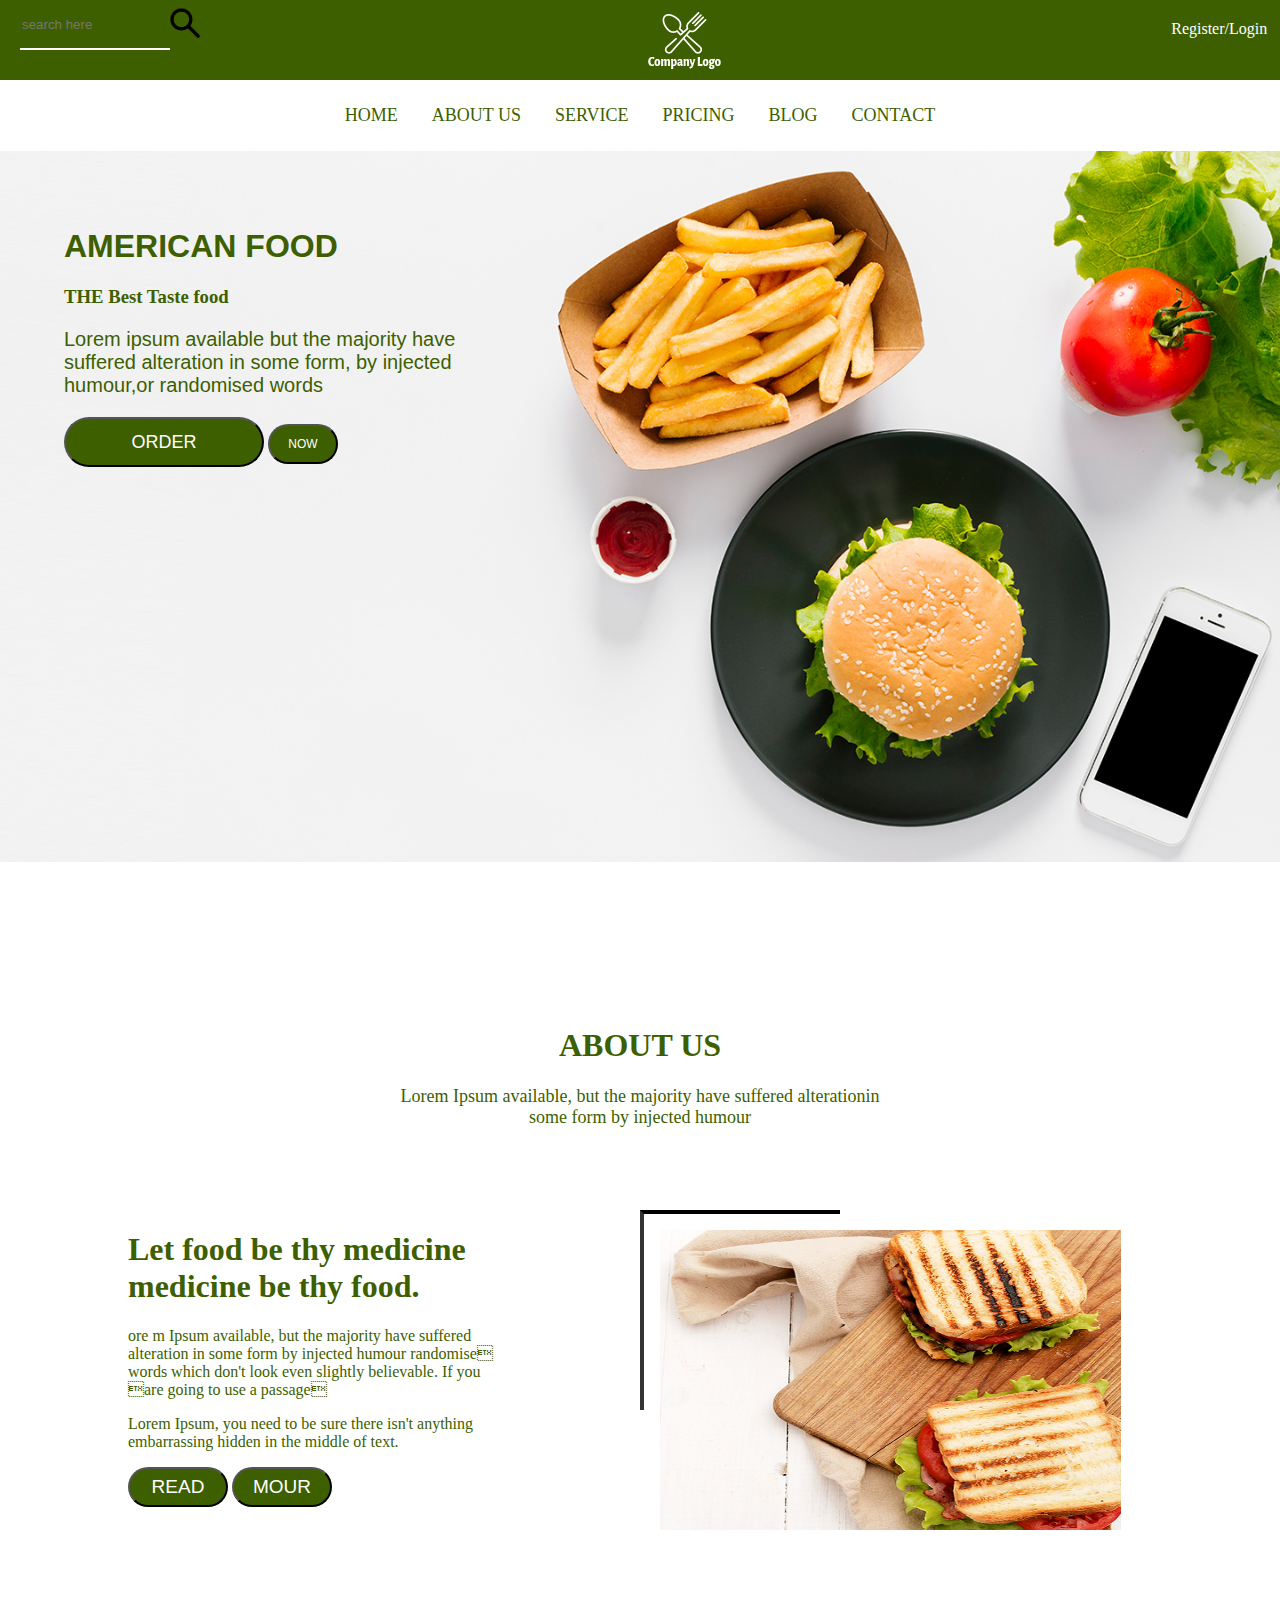
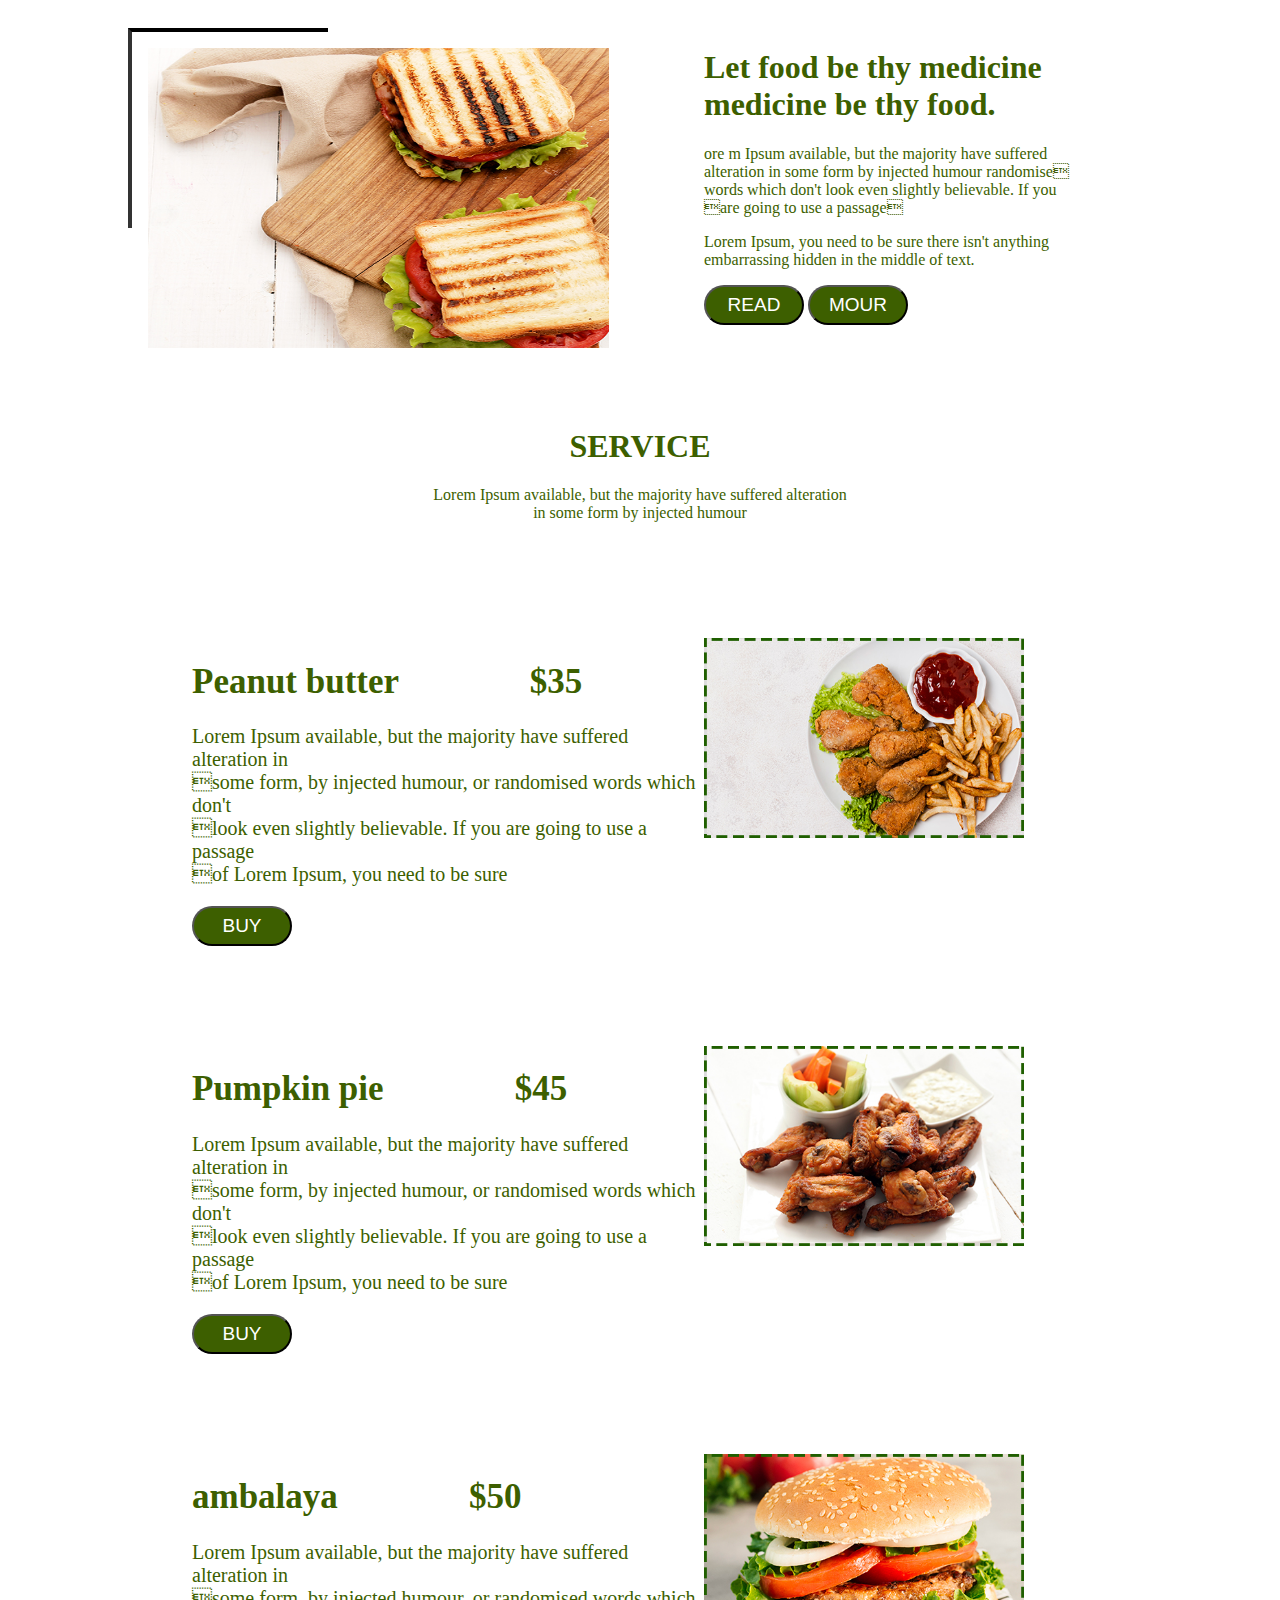
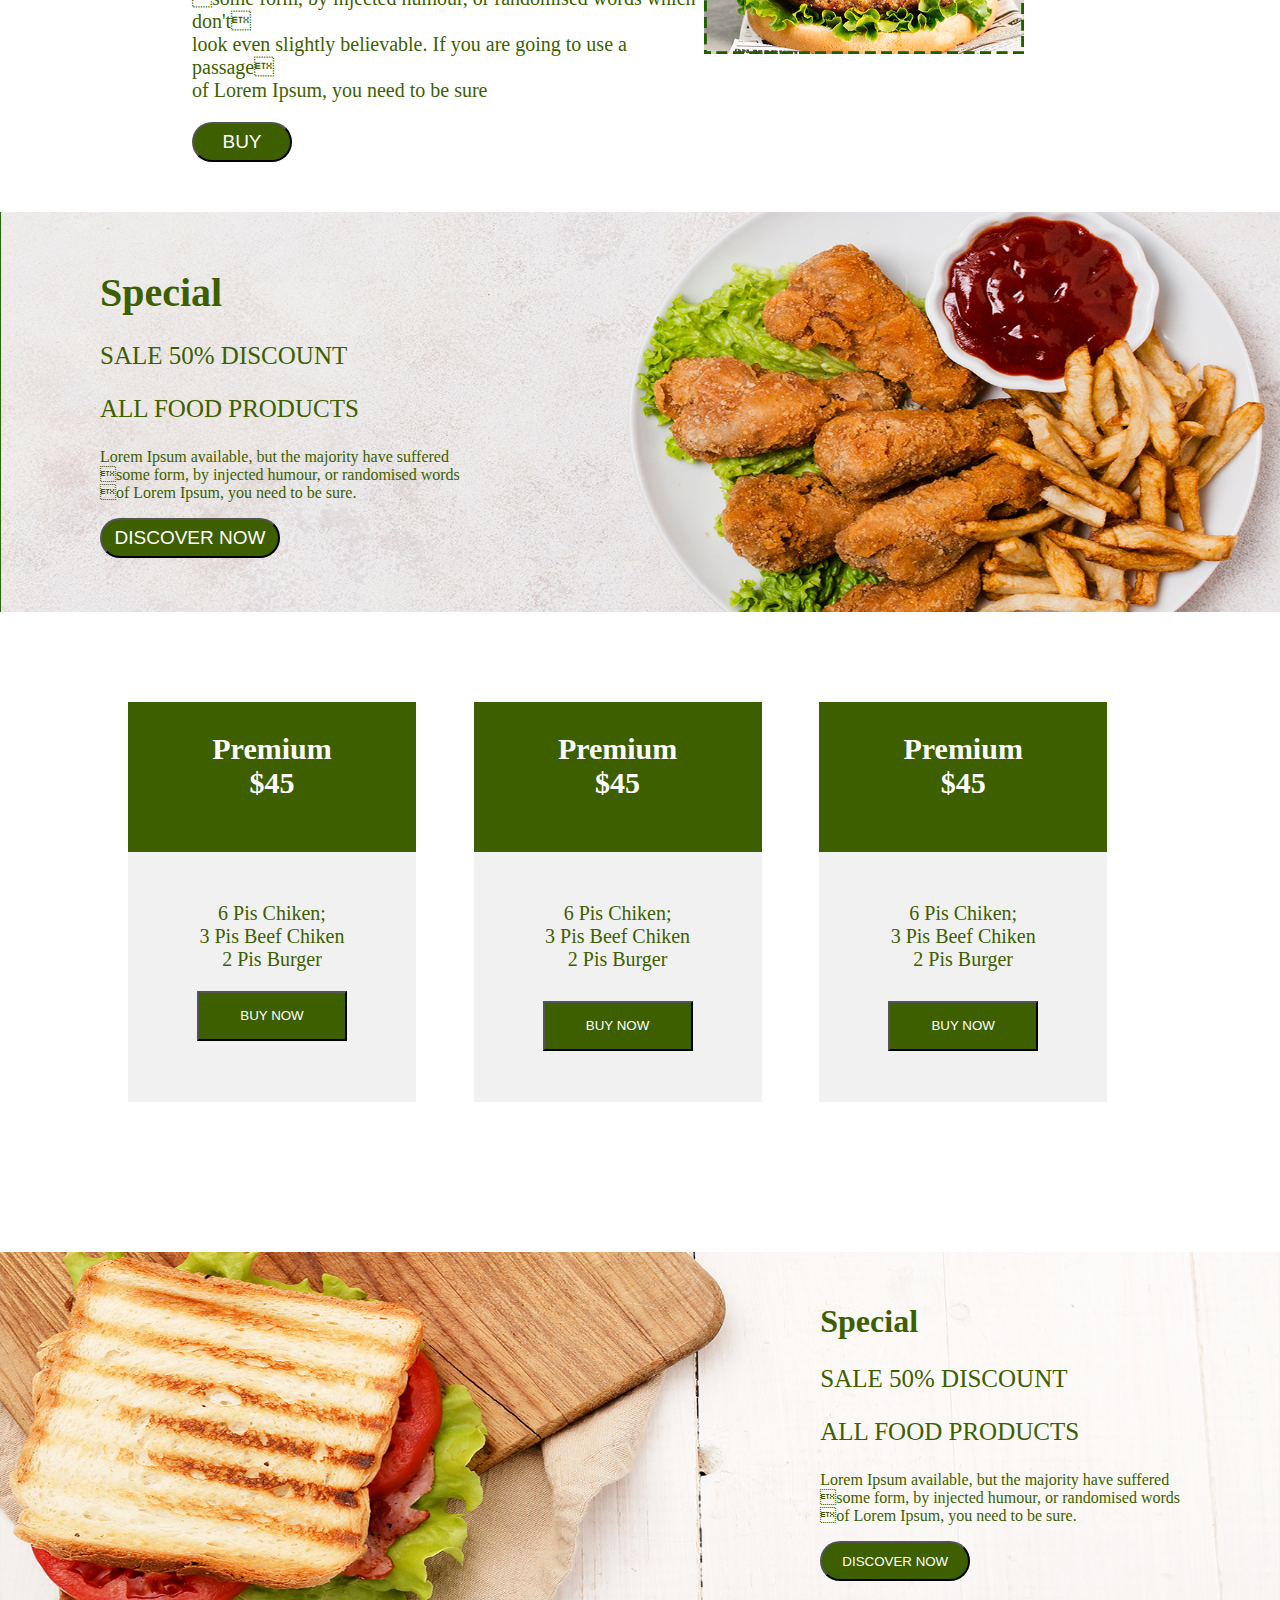
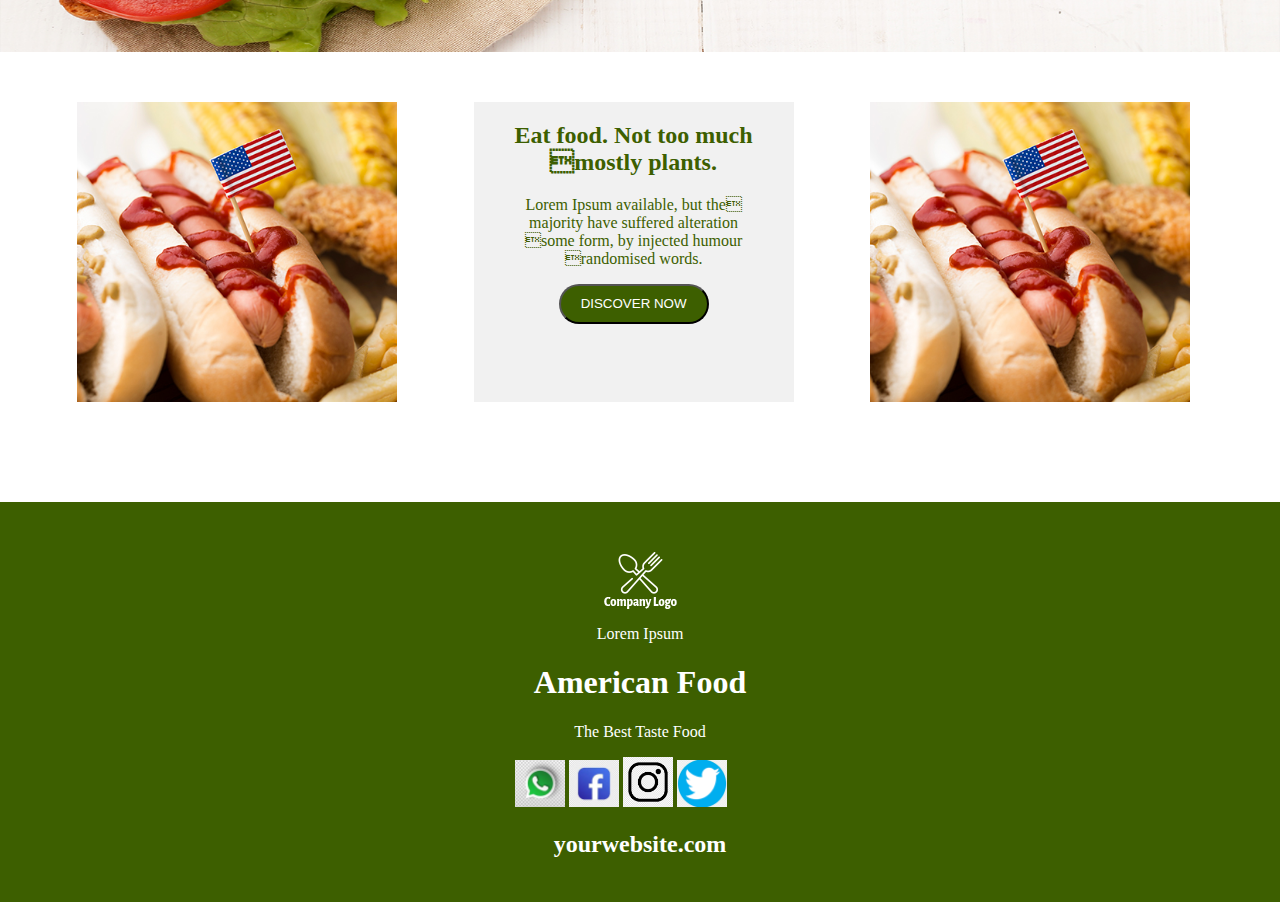
<file: index.html>
<html lang="en">
<head>
    <meta charset="UTF-8">
    <meta name="viewport" content="width=device-width, initial-scale=1.0">
    <title>Document</title>
    <style>
        *{
    box-sizing:border-box;
    color:#3D5F00;
    }
    body{
        margin: 0px;
        padding: 0px;
    }
    .header{
    background-color:#3D5F00;
    color: white;
    margin: 0px;
    padding: 0px;
    width: 100%;
    height: 80px;
    }
    .navbar ul{
       list-style-type: none;
       padding: 0px;
       margin: 0px;
       text-align: center;
    }
    @media screen and (max-width:700px) {
        .navbar ul {
            text-align: left;
        }
    }
    .navbar li{
        display:inline-block;
    }
    .navbar a{
text-decoration: none;
color: #3D5F00;
display: block;
padding: 25px 15px;
font-size: 18px;
text-align: center;
    }
.logo{
    margin-top:12px;
    float: left;
    display: flex;
    justify-content: center;
    margin-left:35%;
}
input[placeholder]{
color: white;
}
.srarch-logo{
    margin-top:8px;
float: left;
width: 30px;
height:30px;
}
.Login{
    float:right;
    color: white;
    text-decoration: none;
    font:30px;
    margin-right: 1%;
    margin-top:20px;
}
.search-button{
    float: left;
    width:150px;
    height: 50px;
    background-color: #3D5F00;
    border: none;
    color: white;
    border-bottom:2px solid white;
    margin-left: 20px;
}
.img1{
    width: 100%;
    height: auto;
    position: absolute; 
}
.text{
    margin-top: 6%;
    margin-left: 5%;
    position: relative;
    color: #3D5F00;
}
.ORDER{
    background-color: #3D5F00;
    font-size:18px;
    color: white;
    width: 200px;
    height:50px;
    border-radius: 50px;
}
.ORDER:hover{
    background-color: white;
    color: #3D5F00;
}
@media screen and (max-width:600px) {
    .ORDER{
        background-color: #3D5F00;
        font-size:15px;
        color: white;
        width:130px;
        height:30px;
        border-radius: 50px;
}
}
.button1{
    background-color: #3D5F00;
    font-size:18px;
    color: white;
    width: 150px;
    height:40px;
    border-radius: 50px;
}
.button1:hover{
    background-color: white;
    color: #3D5F00;
}
.button2{
    width:100px;
    height:40px;
    background-color:#3D5F00;
    border-radius: 50px;
    color: white;
    font-size: 19px;
}
.button2:hover{
    background-color: white;
    color: #3D5F00;
}
  .button1{
        background-color: #3D5F00;
        font-size:12px;
        color: white;
        width:70px;
        height:40px;
        border-radius: 50px;
    }  
            .row{
    width: 100%;
    margin-top: 560px;
}
@media screen and (max-width:800px) {
    .row{
margin-top: 300px; 
   }   
   }
@media screen and (max-width:1000px) {
 .row{
    margin-top:200px;
 }   
}
@media screen and (max-width:700px) {
 .row{
    margin-top: 100px;
    width: 90%;
 }   
}
.column{
    margin-left:5%;
width:40%;
height: 400px;
margin-top:5%;
float: left;
margin-left:10%;
}
@media screen and (max-width:800px) {
    .column{
       width:40%;
    }   
   }
@media screen and (max-width:600px) {
 .column{
    width:90%;
 }   
}
.column-side{
width:40%;
height: 400px;
float: left;
margin-top:5%;
}
@media screen and (max-width:950px) {
    .column-side{
       width:43%;
       margin-left: 6%;
        }   
   }
@media screen and (max-width:500px) {
 .column-side{
    width:95%;
    margin-top:100px;

 }   
}







.row1{
    width: 100%;
    margin-top:500px;
}
@media screen and (max-width:600px) {
    .row1{
       width:90%;
    }   
   }
.column1{
    margin-left:5%;
width:40%;
height: 400px;
float: left;
}
@media screen and (max-width:800px) {
    .column1{
       width:40%;
    }   
   }
@media screen and (max-width:700px) {
 .column1{
    width:90%;
 }   
}
.column-side1{
width:40%;
height: 400px;
float: left;
margin-left:10%;

}
@media screen and (max-width:950px) {
    .column-side1{
       width:43%;
       margin-left: 6%;
        }   
   }
@media screen and (max-width:600px) {
 .column-side1{
    width:95%;
    margin-left:5%;
 }   
}
.colmun-middle{
    width:90%;
    height: auto;
    margin-left: 5%;
}
@media screen and (max-width:600px) {
    .colmun-middle{
    width:90%;
}
}
.col1{
width:40%;
height: auto;
float: left;
margin-left:15%;
margin-top: 100px;
}
@media screen and (max-width:800px) {
 .col1{
    width:70%;
    margin-left:4%;
 }   
}
@media screen and (max-width:600px) {
 .col1{
    width:70%;
    margin-left:4%;
 }   
}
.col2{
width:20%;
height: auto;
float: left;
margin-top: 100px;
}
@media screen and (max-width:800px) {
 .col2{
    width:30%;
    margin-left:6%;
 }   
}
@media screen and (max-width:600px) {
 .col2{
    width:30%;
    margin-left:4%;
 }   
}

.img1{
    width: 100%;
    height: auto;
    position: absolute; 
}
.text1{
    margin-top: 6%;
    position: relative;
    color: #3D5F00;
}
.font{
    font-size: 25px;
}
@media screen and (max-width:600px){
    .font{
        font-size:17px; 
        margin-left:30px;
    } 
}
.colu{
    width:90%;
    height: 500px;
    float: left;
    margin-left:10%;
    margin-top:90px;

}
.colu1{
    width:25%;
    color: white;
    float: left;
    height: 400px;
background-color: #f1f1f1;
margin-bottom: 20px;
}
@media screen and (max-width:800px){
    .colu1{
    width:30%; 
    margin-left:1%;  
}
}
@media screen and (max-width:600px){
    .colu1{
    width:90%; 
    margin-left:1%;  
}
}
.colu2{
    width:25%;
    height: 400px;
    float: left;
    margin-left:5%;
    background-color: #f1f1f1;
    margin-bottom: 20px;
}
@media screen and (max-width:800px){
    .colu2{
    width:30%; 
    margin-left:1%;  
}
}
@media screen and (max-width:600px){
    .colu2{
    width:90%; 
    margin-left:1%;  
}
}
.colu3{
    width:25%;
    height:400px;
    float: left;
    margin-left:5%;
    background-color: #f1f1f1;
}
@media screen and (max-width:800px){
    .colu3{
    width:30%; 
    margin-left:1%;  
}
}
@media screen and (max-width:600px){
    .colu3{
    width:90%; 
    margin-left:1%;  
}
}
.c1{
    width:100%;
    height:150px;
    float: left;
    background-color: #3D5F00;
    margin-bottom: 50px;
}
.collast{
    width:25%;
    height: 300px;
    float: left;
    margin-top: 50px;
    margin-left: 50px;
    margin-left:6%;
}
@media screen and (max-width:800px){
    .collast{
    width:43%; 
    margin-left:4%;  
}
}
@media screen and (max-width:600px){
    .collast{
    width:90%; 
    margin-left:4%;  
}
}
.green{
    background-color: #3D5F00;
    width: 100%;
    height:400px;
    margin-top: 100px;
float: left;
}
.kl{
    position: relative;
    width: 100%;
    float: left;
    margin-top: 50px;
}
@media screen and (max-width:600px) {
    .kl{
        margin-top:800px;
    }
}
.hadding{
    font-family: Arial,Helvetica, sans-serif;
     }
     @media screen and (max-width:600px) {
    .hadding{
    font-size: 15px;
    }
}
.button3{
    width: 150px;
    height: 50px;
    background-color: #3D5F00;
    color: white;
    margin:auto;
    display: block;
    }
    .button3:hover{
        background-color: white;
        color: #3D5F00;
    }
    .button4{
background-color: #3D5F00;
width: 150px;
height: 40px;
border-radius: 50px;
color: white;
font: size 19px;
    }
    .button4:hover{
        background-color: white;
        color: #3D5F00;
    }
    @media screen and (max-width:600px){
.ik{
    font-size: 16px;
}        
    }
    .jh{
        font-size: 40px;
    }
    @media screen and (max-width:600px){
.jh{
    font-size: 16px;
}
}  
.float{
    font-size:16px;
}
@media screen and (max-width:600px){
    .float{
margin-left: 30px;
}
}
</style>
</head>
<body>
    <div class="header">
        <input class="search-button" type="search"  placeholder="search here">
        <img class="srarch-logo" src="l.jpg">
        <img class="logo" src="logo.png">
        <a class="Login" href="#">Register/Login</a>
        </div>
         <div class="navbar">
          <ul>
            <li><a href="#">HOME</a></li>
            <li><a href="#">ABOUT US</a></li>
            <li><a href="#">SERVICE</a></li>
            <li><a href="#">PRICING</a></li>
            <li><a href="#">BLOG</a></li>
            <li><a href="#">CONTACT</a></li>
            </ul>
         </div>
        
         <img class="img1" src="1.jpg">
        
        
        
         <div class="text">
          <h1 class="hadding"><b>AMERICAN  FOOD</b></h1>
          <H3> THE Best Taste food</H3>
          <p style="font: 20px sans-serif;">Lorem ipsum available but the majority have<br>
            suffered alteration in some form, by injected<br>
            humour,or randomised words</p>
         <button class="ORDER">ORDER</button>
         <button class="button1">NOW</button> 
          </div>
    <div class="row">
        <h1 style="text-align: center;color:#3D5F00;">ABOUT US</h1>
        <p style="text-align: center;color:#3D5F00;font-size: 18px;">Lorem Ipsum available, but the majority have suffered alterationin<br> some form by injected humour</p>
        <div class="column">
          <h1 style="color:#3D5F00">Let food be thy medicine<br>medicine be thy food.</h1 >
          <p style="color:#3D5F00">ore m Ipsum available, but the majority have suffered<br>alteration in some form by injected humour randomise<br>words which don't look even slightly believable. If you<br>are going to use a passage</p>
        <p style="color:#3D5F00">Lorem Ipsum, you need to be sure there isn't anything<br>embarrassing hidden in the middle of text.</p>
      <button class="button2">READ </button> 
      <button class="button2">MOUR</button>
      </div>
        <div class="column-side">
    
          <div class="one" style="height: 200px; width:200px;border-top:4px solid black;border-left: 4px solid #333;position: absolute;"></div>
        <img src="2.jpg" style="position: relative;margin-top: 20px;margin-left: 20px;width: 90%;height: 300px;">
        </div>
      </div>
      


      <div class="row1">
        <div class="column-side1">
          <div class="one" style="height: 200px; width:200px;border-top:4px solid black;border-left: 4px solid #333;position: absolute;"></div>
        <img src="2.jpg" style="position: relative;margin-top: 20px;margin-left: 20px;width: 90%;height: 300px;">
        </div>
        <div class="column1">
            <h1 style="color:#3D5F00">Let food be thy medicine<br>medicine be thy food.</h1 >
            <p style="color:#3D5F00">ore m Ipsum available, but the majority have suffered<br>alteration in some form by injected humour randomise<br>words which don't look even slightly believable. If you<br>are going to use a passage</p>
          <p style="color:#3D5F00">Lorem Ipsum, you need to be sure there isn't anything<br>embarrassing hidden in the middle of text.</p>
        <button class="button2">READ </button> 
        <button class="button2">MOUR</button>
        </div>
      </div>

  
      <div class="clmun-middle">
        <h1 style="text-align: center;">SERVICE</h1>
        <p style="text-align: center;">Lorem Ipsum available, but the majority have suffered alteration<br>in some form by injected humour</p>
        <div class="col1">
            <h1 style="font-size:35px;">Peanut butter &nbsp; &nbsp; &nbsp; &nbsp; &nbsp; &nbsp; &nbsp;                $35</h1>
            <p style="font-size:20px;">Lorem Ipsum available, but the majority have suffered alteration in<br>
                some form, by injected humour, or randomised words which don't<br>
                look even slightly believable. If you are going to use a passage<br>
                of Lorem Ipsum, you need to be sure</p>
            <button class="button2">BUY</button></div>
        <div class="col2">
            <img src="11.jpg" style="width: auto;height: 200px;">
                    </div>
                    </div>

                    <div class="clmun-middle">
                        <div class="col1">
                            <h1 style="font-size:35px;">Pumpkin pie  &nbsp; &nbsp; &nbsp; &nbsp; &nbsp; &nbsp; &nbsp;                $45</h1>
                            <p style="font-size:20px;">Lorem Ipsum available, but the majority have suffered alteration in<br>
                                some form, by injected humour, or randomised words which don't<br>
                                look even slightly believable. If you are going to use a passage<br>
                                of Lorem Ipsum, you need to be sure</p>
                                <button class="button2">BUY</button></div>
                        <div class="col2">
                            <img src="12.jpg" style="width: auto;height: 200px;">
                                    </div>
                                    </div>

                                    <div class="clmun-middle">
                                        <div class="col1">
                                            <h1 style="font-size:35px;"> ambalaya       &nbsp; &nbsp; &nbsp; &nbsp; &nbsp; &nbsp; &nbsp;                $50</h1>
                                            <p style="font-size:20px;">Lorem Ipsum available, but the majority have suffered alteration in<br>some form, by injected humour, or randomised words which don't<br>look even slightly believable. If you are going to use a passage<br>of Lorem Ipsum, you need to be sure</p>
                                                <button  class="button2">BUY</button></div>
                                        <div class="col2">
                                            <img src="13.jpg" style="width: auto;height: 200px;">
                                                    </div>
                                                    </div>
                    
                            
<div class="on" style="position: relative;width: 100%;float: left;margin-top: 50px;">
    <img class="img2" src="122.jpg" style="width: 100%;height:400px">
    <div class="ppo" style="position: absolute;top:30px;left: 100px;">
        <h1 style="font-size: 40px;"><b>Special</b></h1>
        <p class="font">SALE 50% DISCOUNT</p>
        <p class="font">ALL FOOD PRODUCTS</p>
        <p class="float">Lorem Ipsum available, but the majority have suffered<br>some form, by injected humour, or randomised words<br>of Lorem Ipsum, you need to be sure.</p>
    <button class="button2" style="width:180px;">DISCOVER  NOW</button>    
    </div></div>

<div class="colu">
    <div class="colu1">
        <div class="c1"><p style="text-align: center;font-size:30px;color:white;font-weight: bold;">Premium<br>$45</p>
        </div>
        <p style="color: #3D5F00;text-align: center;font-size:20px">6 Pis Chiken;<br>
            3 Pis Beef Chiken<br>
            2 Pis Burger</p>
            <button class="button3">BUY NOW</button>
    </div>
   
    <div class="colu2">
        <div class="c1"><p style="text-align: center;font-size:30px;color:white;font-weight: bold;">Premium<br>$45</p>
        </div>
        <p style="color: #3D5F00;text-align: center;padding: 10px;font-size:20px;">6 Pis Chiken;<br>
            3 Pis Beef Chiken<br>
            2 Pis Burger</p>
            <button class="button3">BUY NOW</button>
    </div>
    <div class="colu3">
        <div class="c1"><p style="text-align: center;font-size:30px;color:white;font-weight: bold;">Premium<br>$45</p>
        </div>
        <p style="color: #3D5F00;text-align: center;padding: 10px;font-size:20px;">6 Pis Chiken;<br>
            3 Pis Beef Chiken<br>
            2 Pis Burger</p>
            <button class="button3">BUY NOW</button>
    </div>
    </div>
</div>

<div class="kl">
    <img class="img2" src="0.jpg" style="width: 100%;height:400px">
    <div class="ppo" style="position: absolute;top:30px;right: 100px;">
        <h1><b>Special</b></h1>
        <p class="font">SALE 50% DISCOUNT</p>
        <p class="font">ALL FOOD PRODUCTS</p>
        <p class="float">Lorem Ipsum available, but the majority have suffered<br>some form, by injected humour, or randomised words<br>of Lorem Ipsum, you need to be sure.</p>
        <button class="button4">DISCOVER  NOW</button>    
        </div></div></div></div>

        <div class="collast">
            <img src="33.jpg" style="width: 100%;height: 300px;">
            </div>
            <div class="collast" style="background-color: #f1f1f1;text-align: center;">
          <h2>Eat food. Not too much<br>mostly plants.</h2>
          <p style="text-align: center;">Lorem Ipsum available, but the<br>majority have suffered alteration<br>some form, by injected humour<br>randomised words.</p>
          <button class="button4">DISCOVER  NOW</button>      
        </div>
                <div class="collast">
                    <img src="33.jpg" style="width: 100%;height: 300px;">
       
                </div>


                <div class="green">
                    <img src="logo.png" style="margin: auto;display: block;margin-top:50px;">
                    <p style="text-align: center;color: white;">Lorem Ipsum</p>
                    <h1 style="text-align: center;color: white;">American Food</h1>
                    <p style="text-align: center;color: white;">The Best Taste Food</p>
                    <div class="icons" style="display: block;margin:auto;width:250px;">
                                            <img src="wh.jpg" style="width: 50px;">
                    <img src="fa.jpg" style="width: 50px;">
                    <img src="in.png" style="width: 50px;">
                    <img src="ta.png " style="width: 50px;">
                    </div>
                <h2 style="text-align: center;color: white;">yourwebsite.com</h2>    
                </div>
</body>
</html>
</file>
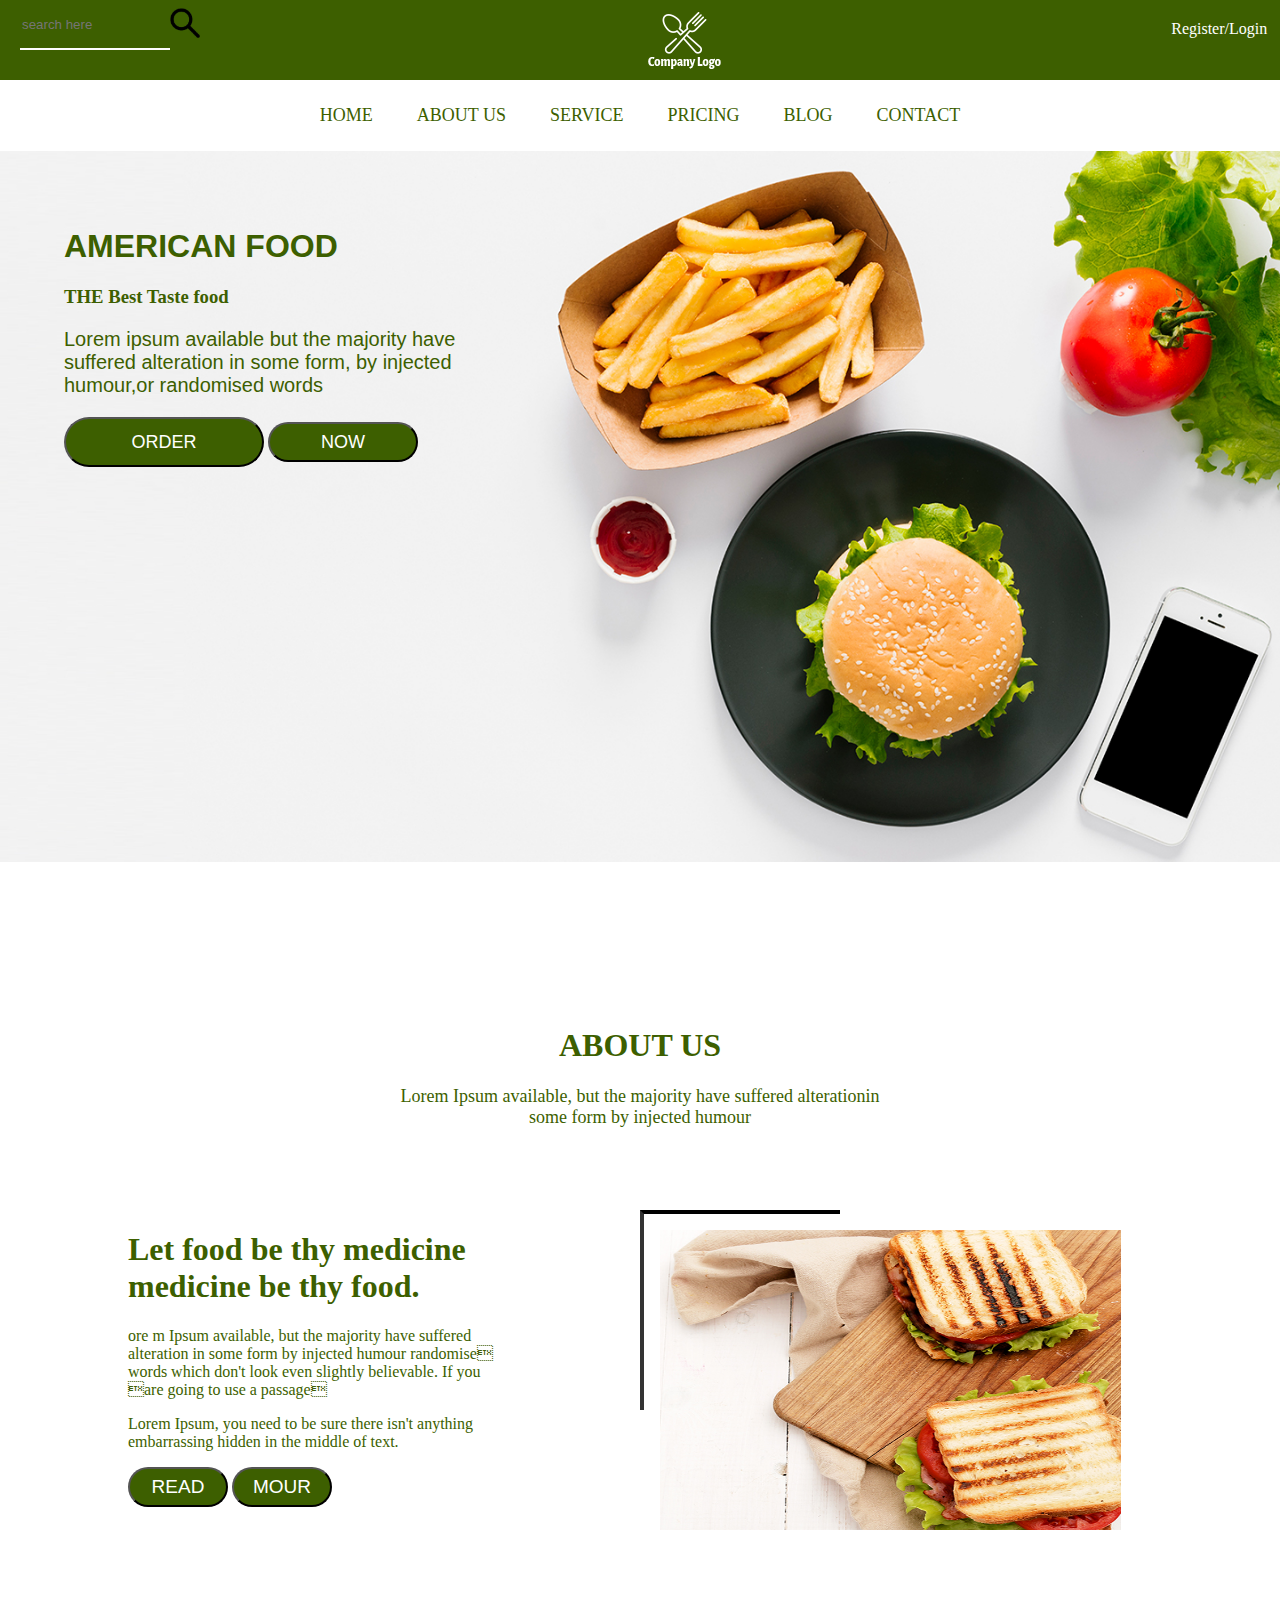
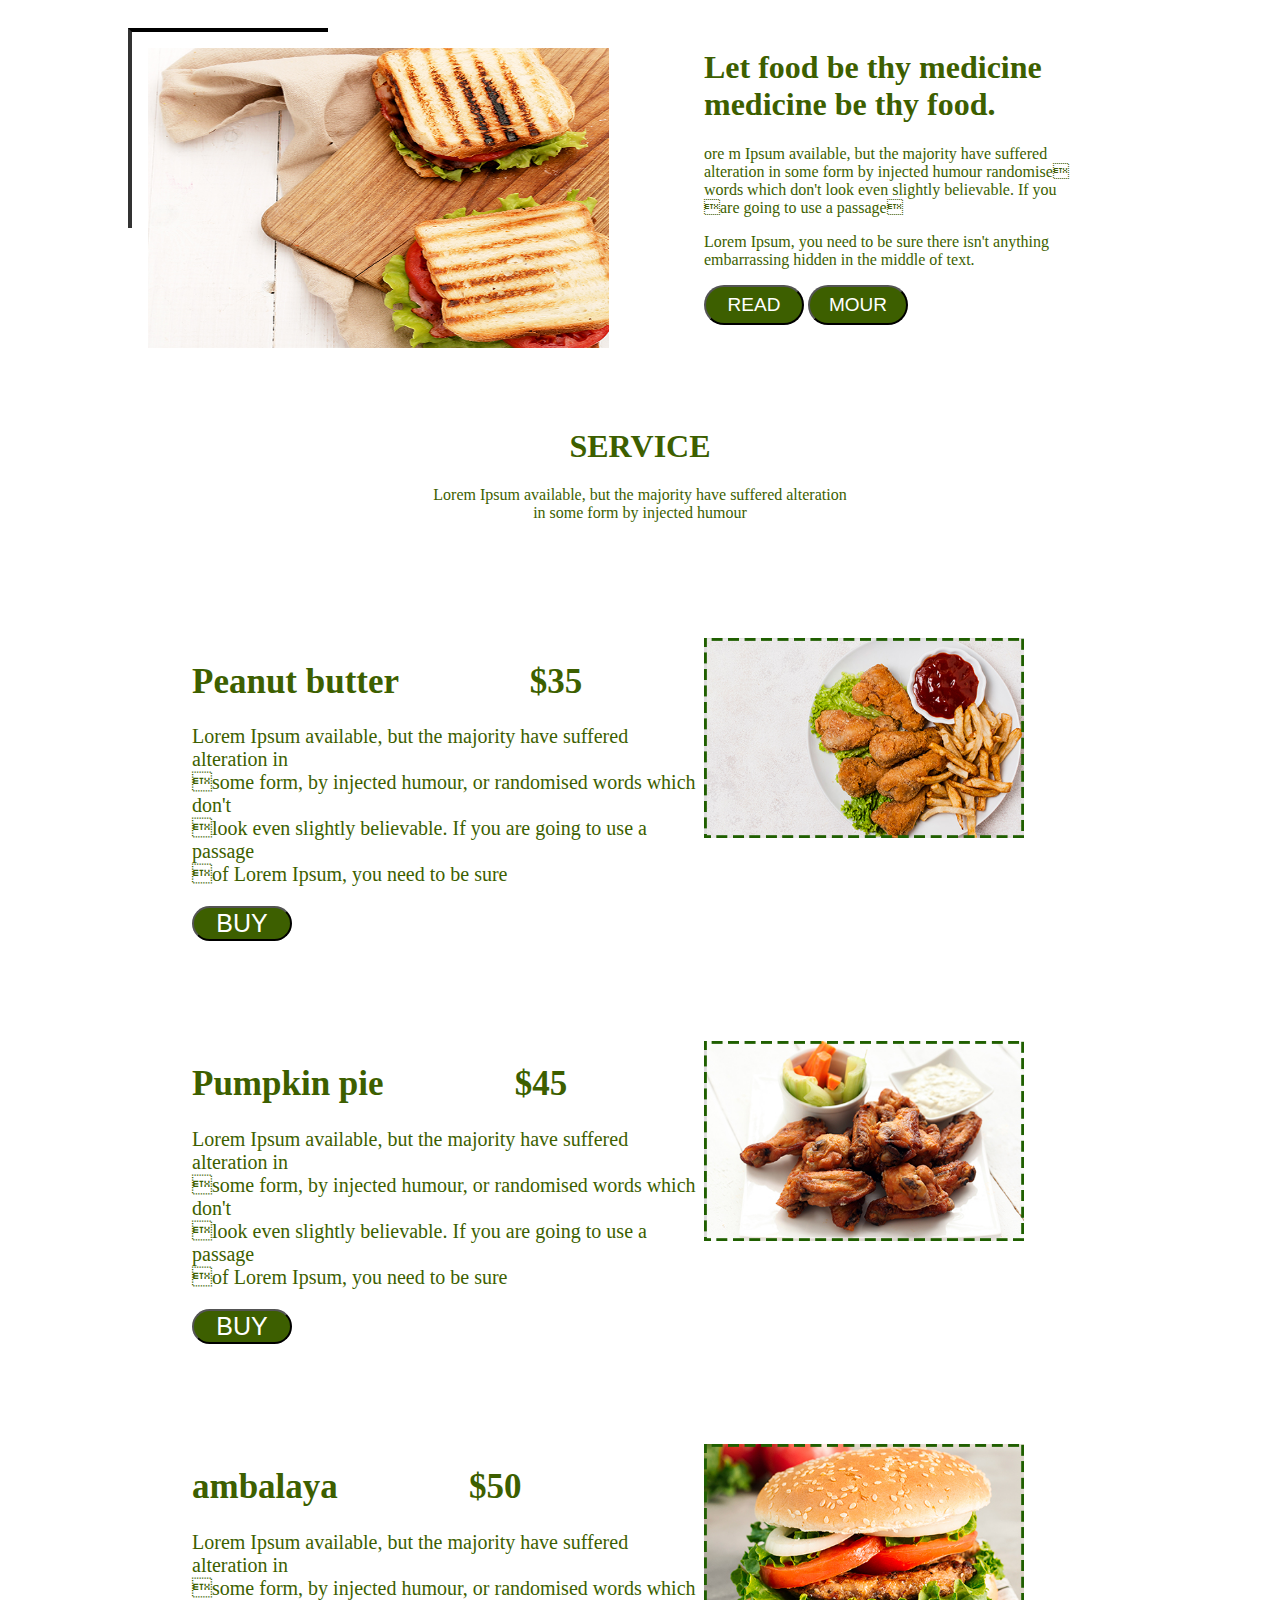
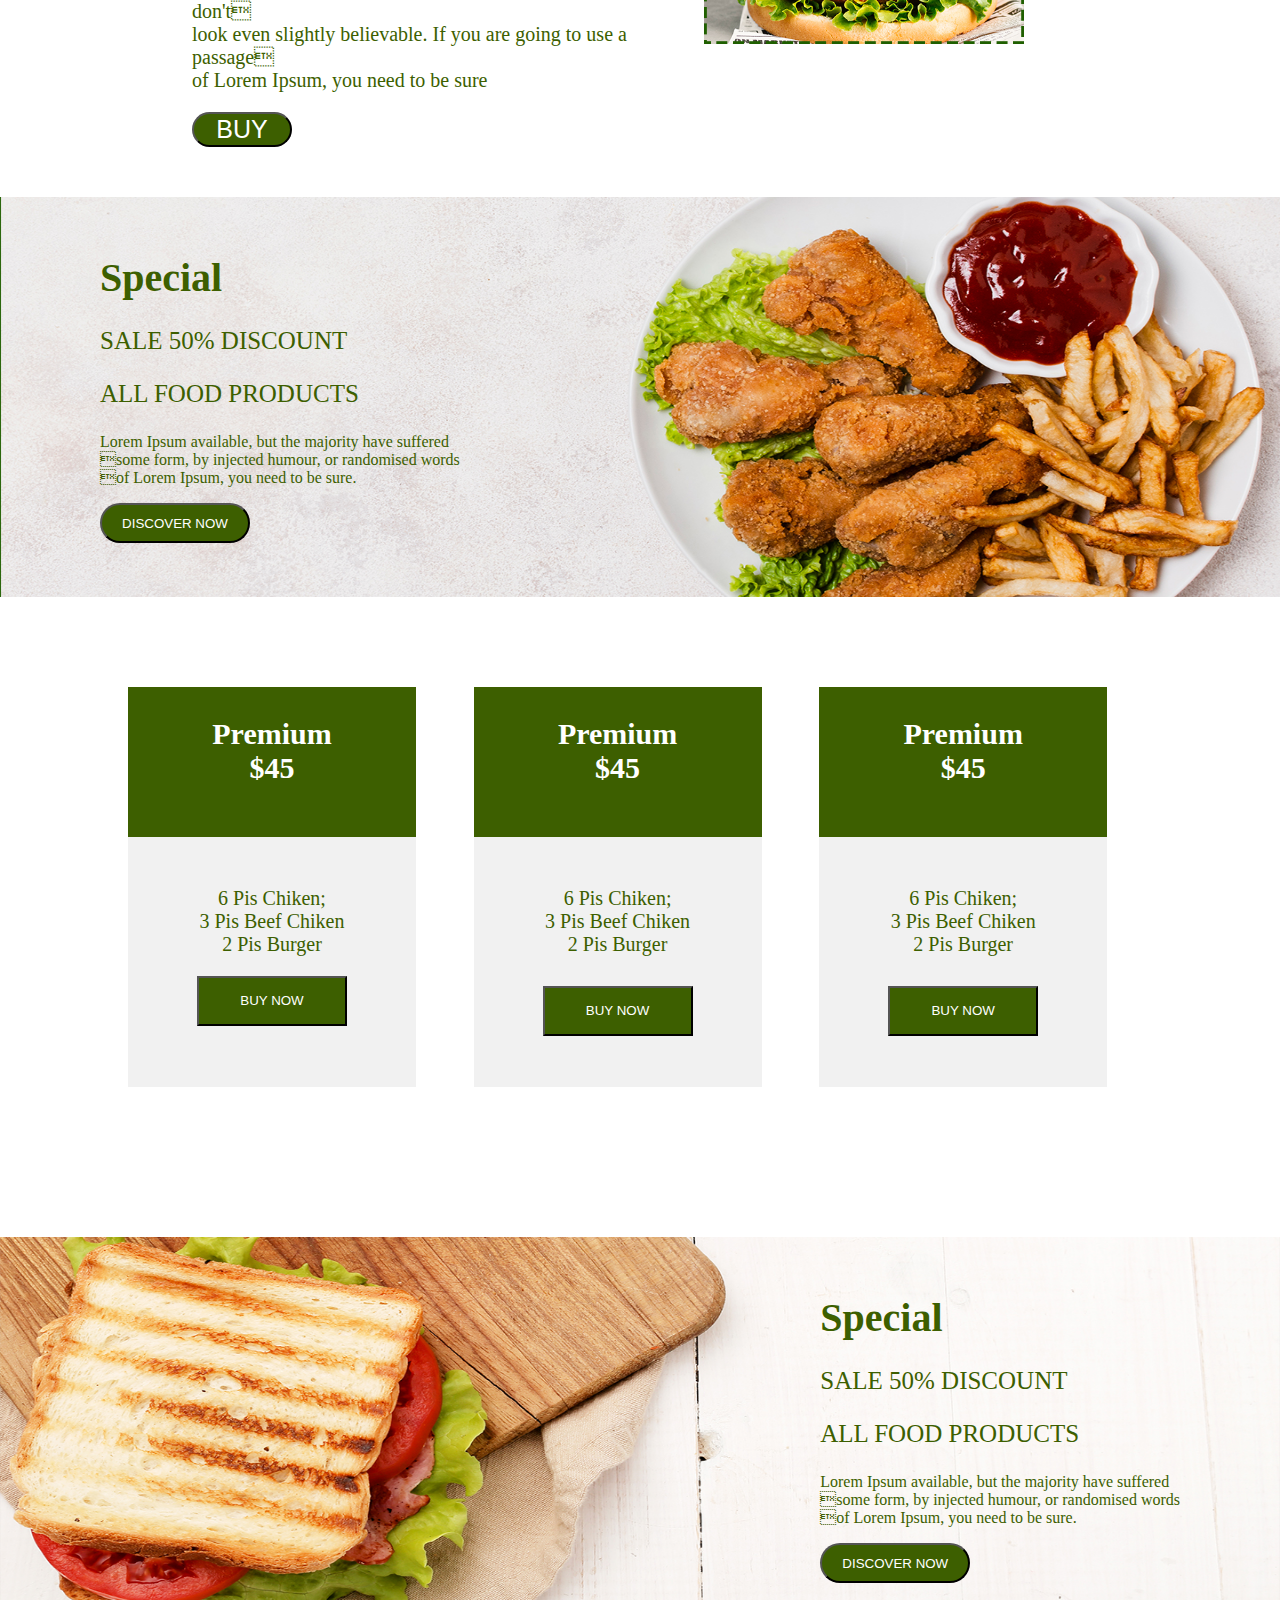
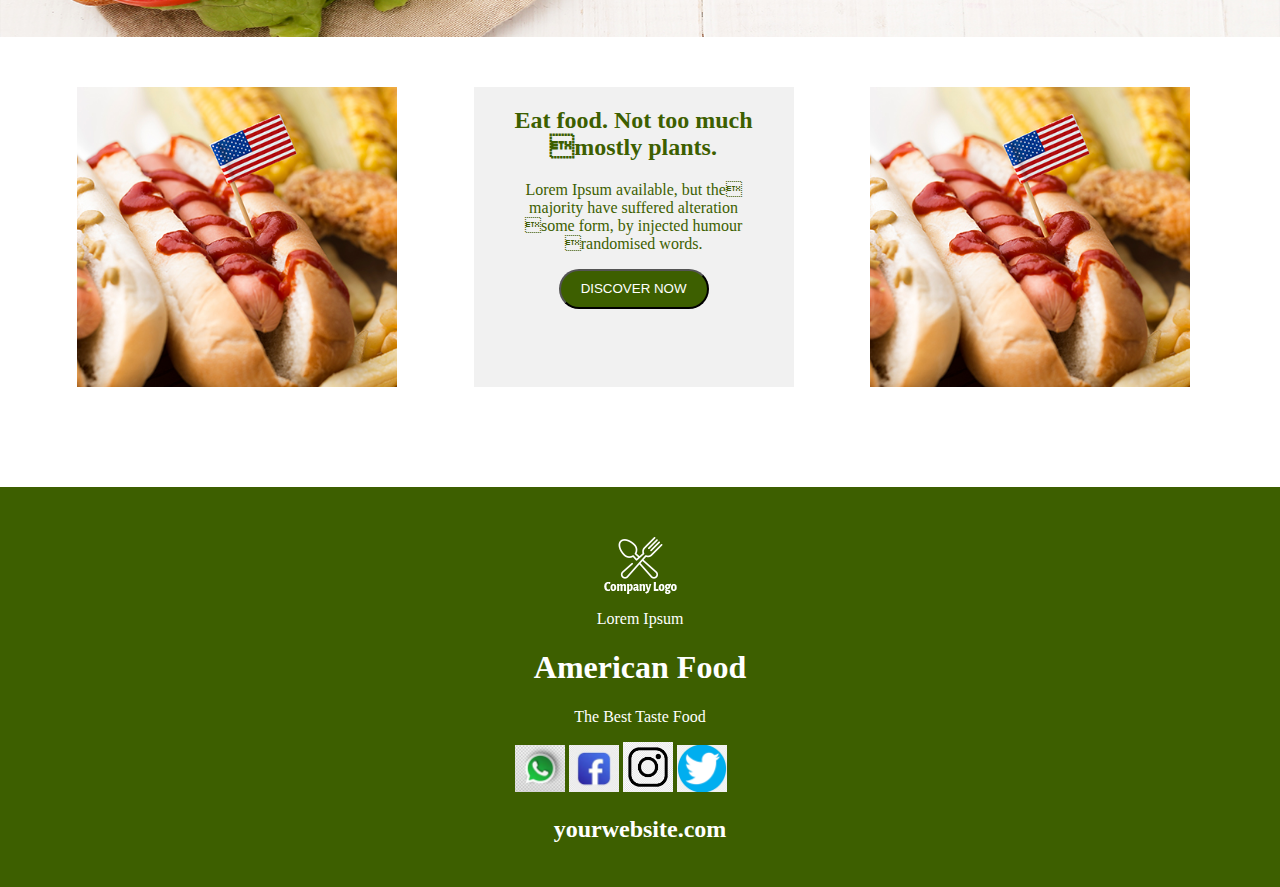
<file: kuchbhi.html>
<html lang="en">
<head>
    <meta charset="UTF-8">
    <meta name="viewport" content="width=device-width, initial-scale=1.0">
    <title>Document</title>
    <style>
        *{
    box-sizing:border-box;
    color:#3D5F00;
    }
    body{
        margin: 0px;
        padding: 0px;
    }
    .header{
    background-color:#3D5F00;
    color: white;
    margin: 0px;
    padding: 0px;
    width: 100%;
    height: 80px;
    }
    .navbar ul{
       list-style-type: none;
       padding: 0px;
       margin: 0px;
       text-align: center;
    }
    @media screen and (max-width:700px) {
        .navbar ul {
            text-align: left;
        }
    }
    .navbar li{
        display:inline-block;
    }
    .navbar a{
text-decoration: none;
color: #3D5F00;
display: block;
padding: 25px 20px;
font-size: 18px;
text-align: center;
    }
.logo{
    margin-top:12px;
    float: left;
    display: flex;
    justify-content: center;
    margin-left:35%;
}
input[placeholder]{
color: white;
}
.srarch-logo{
    margin-top:8px;
float: left;
width: 30px;
height:30px;
}
.Login{
    float:right;
    color: white;
    text-decoration: none;
    font:30px;
    margin-right: 1%;
    margin-top:20px;
}
.search-button{
    float: left;
    width:150px;
    height: 50px;
    background-color: #3D5F00;
    border: none;
    color: white;
    border-bottom:2px solid white;
    margin-left: 20px;
}
.img1{
    width: 100%;
    height: auto;
    position: absolute; 
}
.text{
    margin-top: 6%;
    margin-left: 5%;
    position: relative;
    color: #3D5F00;
}
.ORDER{
    background-color: #3D5F00;
    font-size:18px;
    color: white;
    width: 200px;
    height:50px;
    border-radius: 50px;
}
@media screen and (max-width:600px) {
    .ORDER{
        background-color: #3D5F00;
        font-size:15px;
        color: white;
        width:130px;
        height:30px;
        border-radius: 50px;
}
}
.button1{
    background-color: #3D5F00;
    font-size:18px;
    color: white;
    width: 150px;
    height:40px;
    border-radius: 50px;
}
@media screen and (max-width:600px) {
    .button1{
        background-color: #3D5F00;
        font-size:12px;
        color: white;
        width:70px;
        height:40px;
        border-radius: 50px;
    }  
}
        .row{
    width: 100%;
    margin-top: 560px;
}
@media screen and (max-width:800px) {
    .row{
margin-top: 300px; 
   }   
   }
@media screen and (max-width:1000px) {
 .row{
    margin-top:200px;
 }   
}
@media screen and (max-width:700px) {
 .row{
    margin-top: 100px;
    width: 90%;
 }   
}
.column{
    margin-left:5%;
width:40%;
height: 400px;
margin-top:5%;
float: left;
margin-left:10%;
}
@media screen and (max-width:800px) {
    .column{
       width:40%;
    }   
   }
@media screen and (max-width:700px) {
 .column{
    width:90%;
 }   
}
.column-side{
width:40%;
height: 400px;
float: left;
margin-top:5%;
}
@media screen and (max-width:950px) {
    .column-side{
       width:43%;
       margin-left: 6%;
        }   
   }
@media screen and (max-width:600px) {
 .column-side{
    width:95%;
 }   
}







.row1{
    width: 100%;
    margin-top: 500px;
}
@media screen and (max-width:600px) {
    .row1{
       width:90%;
    }   
   }
.column1{
    margin-left:5%;
width:40%;
height: 400px;
float: left;
}
@media screen and (max-width:800px) {
    .column1{
       width:40%;
    }   
   }
@media screen and (max-width:700px) {
 .column1{
    width:90%;
 }   
}
.column-side1{
width:40%;
height: 400px;
float: left;
margin-left:10%;

}
@media screen and (max-width:950px) {
    .column-side1{
       width:43%;
       margin-left: 6%;
        }   
   }
@media screen and (max-width:600px) {
 .column-side1{
    width:95%;
    margin-left:5%;
 }   
}
.colmun-middle{
    width:90%;
    height: auto;
    margin-left: 5%;
}
@media screen and (max-width:600px) {
    .colmun-middle{
    width:90%;
}
}
.col1{
width:40%;
height: auto;
float: left;
margin-left:15%;
margin-top: 100px;
}
@media screen and (max-width:800px) {
 .col1{
    width:70%;
    margin-left:4%;
 }   
}
@media screen and (max-width:600px) {
 .col1{
    width:70%;
    margin-left:4%;
 }   
}
.col2{
width:20%;
height: auto;
float: left;
margin-top: 100px;
}
@media screen and (max-width:800px) {
 .col2{
    width:30%;
    margin-left:6%;
 }   
}
@media screen and (max-width:600px) {
 .col2{
    width:30%;
    margin-left:4%;
 }   
}

.img1{
    width: 100%;
    height: auto;
    position: absolute; 
}
.text1{
    margin-top: 6%;
    position: relative;
    color: #3D5F00;
}
.font{
    font-size: 25px;
}
.colu{
    width:90%;
    height: 500px;
    float: left;
    margin-left:10%;
    margin-top:90px;

}
.colu1{
    width:25%;
    color: white;
    float: left;
    height: 400px;
background-color: #f1f1f1;
margin-bottom: 20px;
}
@media screen and (max-width:800px){
    .colu1{
    width:30%; 
    margin-left:1%;  
}
}
@media screen and (max-width:600px){
    .colu1{
    width:90%; 
    margin-left:1%;  
}
}
.colu2{
    width:25%;
    height: 400px;
    float: left;
    margin-left:5%;
    background-color: #f1f1f1;
    margin-bottom: 20px;
}
@media screen and (max-width:800px){
    .colu2{
    width:30%; 
    margin-left:1%;  
}
}
@media screen and (max-width:600px){
    .colu2{
    width:90%; 
    margin-left:1%;  
}
}
.colu3{
    width:25%;
    height:400px;
    float: left;
    margin-left:5%;
    background-color: #f1f1f1;
}
@media screen and (max-width:800px){
    .colu3{
    width:30%; 
    margin-left:1%;  
}
}
@media screen and (max-width:600px){
    .colu3{
    width:90%; 
    margin-left:1%;  
}
}
.c1{
    width:100%;
    height:150px;
    float: left;
    background-color: #3D5F00;
    margin-bottom: 50px;
}
.collast{
    width:25%;
    height: 300px;
    float: left;
    margin-top: 50px;
    margin-left: 50px;
    margin-left:6%;
}
@media screen and (max-width:800px){
    .collast{
    width:43%; 
    margin-left:4%;  
}
}
@media screen and (max-width:600px){
    .collast{
    width:90%; 
    margin-left:4%;  
}
}
.green{
    background-color: #3D5F00;
    width: 100%;
    height:400px;
    margin-top: 100px;
float: left;
}
.kl{
    position: relative;
    width: 100%;
    float: left;
    margin-top: 50px;
}
@media screen and (max-width:600px) {
    .kl{
        margin-top:800px;
    }
}
</style>
</head>
<body>
    <div class="header">
        <input class="search-button" type="search"  placeholder="search here">
        <img class="srarch-logo" src="l.jpg">
        <img class="logo" src="logo.png">
        <a class="Login" href="#">Register/Login</a>
        </div>
         <div class="navbar">
          <ul>
            <li><a href="#">HOME</a></li>
            <li><a href="#">ABOUT US</a></li>
            <li><a href="#">SERVICE</a></li>
            <li><a href="#">PRICING</a></li>
            <li><a href="#">BLOG</a></li>
            <li><a href="#">CONTACT</a></li>
            </ul>
         </div>
        
         <img class="img1" src="1.jpg">
        
        
        
         <div class="text">
          <h1 style="font-family: Arial, Helvetica, sans-serif;"><b>AMERICAN  FOOD</b></h1>
          <H3> THE Best Taste food</H3>
          <p style="font: 20px sans-serif;">Lorem ipsum available but the majority have<br>
            suffered alteration in some form, by injected<br>
            humour,or randomised words</p>
         <button class="ORDER">ORDER</button>
         <button class="button1">NOW</button> 
          </div>
    <div class="row">
        <h1 style="text-align: center;color:#3D5F00;">ABOUT US</h1>
        <p style="text-align: center;color:#3D5F00;font-size: 18px;">Lorem Ipsum available, but the majority have suffered alterationin<br> some form by injected humour</p>
        <div class="column">
          <h1 style="color:#3D5F00">Let food be thy medicine<br>medicine be thy food.</h1 >
          <p style="color:#3D5F00">ore m Ipsum available, but the majority have suffered<br>alteration in some form by injected humour randomise<br>words which don't look even slightly believable. If you<br>are going to use a passage</p>
        <p style="color:#3D5F00">Lorem Ipsum, you need to be sure there isn't anything<br>embarrassing hidden in the middle of text.</p>
      <button style="width:100px;height:40px;background-color:#3D5F00;border-radius: 50px;color: white;font-size: 19px;">READ </button> 
      <button style="width:100px;height:40px;background-color:#3D5F00;border-radius: 50px;color: white;font-size: 19px;">MOUR</button>
      </div>
        <div class="column-side">
    
          <div class="one" style="height: 200px; width:200px;border-top:4px solid black;border-left: 4px solid #333;position: absolute;"></div>
        <img src="2.jpg" style="position: relative;margin-top: 20px;margin-left: 20px;width: 90%;height: 300px;">
        </div>
      </div>
      


      <div class="row1">
        <div class="column-side1">
          <div class="one" style="height: 200px; width:200px;border-top:4px solid black;border-left: 4px solid #333;position: absolute;"></div>
        <img src="2.jpg" style="position: relative;margin-top: 20px;margin-left: 20px;width: 90%;height: 300px;">
        </div>
        <div class="column1">
            <h1 style="color:#3D5F00">Let food be thy medicine<br>medicine be thy food.</h1 >
            <p style="color:#3D5F00">ore m Ipsum available, but the majority have suffered<br>alteration in some form by injected humour randomise<br>words which don't look even slightly believable. If you<br>are going to use a passage</p>
          <p style="color:#3D5F00">Lorem Ipsum, you need to be sure there isn't anything<br>embarrassing hidden in the middle of text.</p>
        <button style="width:100px;height:40px;background-color:#3D5F00;border-radius: 50px;color: white;font-size: 19px;">READ </button> 
        <button style="width:100px;height:40px;background-color:#3D5F00;border-radius: 50px;color: white;font-size: 19px;">MOUR</button>
        </div>
      </div>

  
      <div class="clmun-middle">
        <h1 style="text-align: center;">SERVICE</h1>
        <p style="text-align: center;">Lorem Ipsum available, but the majority have suffered alteration<br>in some form by injected humour</p>
        <div class="col1">
            <h1 style="font-size:35px;">Peanut butter &nbsp; &nbsp; &nbsp; &nbsp; &nbsp; &nbsp; &nbsp;                $35</h1>
            <p style="font-size:20px;">Lorem Ipsum available, but the majority have suffered alteration in<br>
                some form, by injected humour, or randomised words which don't<br>
                look even slightly believable. If you are going to use a passage<br>
                of Lorem Ipsum, you need to be sure</p>
            <button style="background-color: #3D5F00;color:white;font-size:25px;width:100px;border-radius: 50px;">BUY</button></div>
        <div class="col2">
            <img src="11.jpg" style="width: auto;height: 200px;">
                    </div>
                    </div>

                    <div class="clmun-middle">
                        <div class="col1">
                            <h1 style="font-size:35px;">Pumpkin pie  &nbsp; &nbsp; &nbsp; &nbsp; &nbsp; &nbsp; &nbsp;                $45</h1>
                            <p style="font-size:20px;">Lorem Ipsum available, but the majority have suffered alteration in<br>
                                some form, by injected humour, or randomised words which don't<br>
                                look even slightly believable. If you are going to use a passage<br>
                                of Lorem Ipsum, you need to be sure</p>
                                <button style="background-color: #3D5F00;color:white;font-size:25px;width:100px;border-radius: 50px;">BUY</button></div>
                        <div class="col2">
                            <img src="12.jpg" style="width: auto;height: 200px;">
                                    </div>
                                    </div>

                                    <div class="clmun-middle">
                                        <div class="col1">
                                            <h1 style="font-size:35px;"> ambalaya       &nbsp; &nbsp; &nbsp; &nbsp; &nbsp; &nbsp; &nbsp;                $50</h1>
                                            <p style="font-size:20px;">Lorem Ipsum available, but the majority have suffered alteration in<br>some form, by injected humour, or randomised words which don't<br>look even slightly believable. If you are going to use a passage<br>of Lorem Ipsum, you need to be sure</p>
                                                <button style="background-color: #3D5F00;color:white;font-size:25px;width:100px;border-radius: 50px;">BUY</button></div>
                                        <div class="col2">
                                            <img src="13.jpg" style="width: auto;height: 200px;">
                                                    </div>
                                                    </div>
                    
                            
<div class="on" style="position: relative;width: 100%;float: left;margin-top: 50px;">
    <img class="img2" src="122.jpg" style="width: 100%;height:400px">
    <div class="ppo" style="position: absolute;top:30px;left: 100px;">
        <h1 style="font-size: 40px;"><b>Special</b></h1>
        <p class="font">SALE 50% DISCOUNT</p>
        <p class="font">ALL FOOD PRODUCTS</p>
        <p class="float">Lorem Ipsum available, but the majority have suffered<br>some form, by injected humour, or randomised words<br>of Lorem Ipsum, you need to be sure.</p>
    <button style="background-color: #3D5F00;width: 150px;height: 40px;border-radius: 50px;color: white;font: size 19px;">DISCOVER  NOW</button>    
    </div></div>

<div class="colu">
    <div class="colu1">
        <div class="c1"><p style="text-align: center;font-size:30px;color:white;font-weight: bold;">Premium<br>$45</p>
        </div>
        <p style="color: #3D5F00;text-align: center;font-size:20px">6 Pis Chiken;<br>
            3 Pis Beef Chiken<br>
            2 Pis Burger</p>
            <button style="width: 150px;height: 50px;background-color: #3D5F00;color: white;margin:auto;display: block;">BUY NOW</button>
    </div>
   
    <div class="colu2">
        <div class="c1"><p style="text-align: center;font-size:30px;color:white;font-weight: bold;">Premium<br>$45</p>
        </div>
        <p style="color: #3D5F00;text-align: center;padding: 10px;font-size:20px;">6 Pis Chiken;<br>
            3 Pis Beef Chiken<br>
            2 Pis Burger</p>
            <button style="width: 150px;height: 50px;background-color: #3D5F00;color: white;margin:auto;display: block;">BUY NOW</button>
    </div>
    <div class="colu3">
        <div class="c1"><p style="text-align: center;font-size:30px;color:white;font-weight: bold;">Premium<br>$45</p>
        </div>
        <p style="color: #3D5F00;text-align: center;padding: 10px;font-size:20px;">6 Pis Chiken;<br>
            3 Pis Beef Chiken<br>
            2 Pis Burger</p>
            <button style="width: 150px;height: 50px;background-color: #3D5F00;color: white;margin:auto;display: block;">BUY NOW</button>
    </div>
    </div>
</div>

<div class="kl">
    <img class="img2" src="0.jpg" style="width: 100%;height:400px">
    <div class="ppo" style="position: absolute;top:30px;right: 100px;">
        <h1 style="font-size: 40px;"><b>Special</b></h1>
        <p class="font">SALE 50% DISCOUNT</p>
        <p class="font">ALL FOOD PRODUCTS</p>
        <p class="float">Lorem Ipsum available, but the majority have suffered<br>some form, by injected humour, or randomised words<br>of Lorem Ipsum, you need to be sure.</p>
        <button style="background-color: #3D5F00;width: 150px;height: 40px;border-radius: 50px;color: white;font: size 19px;">DISCOVER  NOW</button>    
        </div></div></div></div>

        <div class="collast">
            <img src="33.jpg" style="width: 100%;height: 300px;">
            </div>
            <div class="collast" style="background-color: #f1f1f1;text-align: center;">
          <h2>Eat food. Not too much<br>mostly plants.</h2>
          <p style="text-align: center;">Lorem Ipsum available, but the<br>majority have suffered alteration<br>some form, by injected humour<br>randomised words.</p>
          <button style="background-color: #3D5F00;width: 150px;height: 40px;border-radius: 50px;color: white;font: size 19px;">DISCOVER  NOW</button>      
        </div>
                <div class="collast">
                    <img src="33.jpg" style="width: 100%;height: 300px;">
       
                </div>


                <div class="green">
                    <img src="logo.png" style="margin: auto;display: block;margin-top:50px;">
                    <p style="text-align: center;color: white;">Lorem Ipsum</p>
                    <h1 style="text-align: center;color: white;">American Food</h1>
                    <p style="text-align: center;color: white;">The Best Taste Food</p>
                    <div class="icons" style="display: block;margin:auto;width:250px;">
                                            <img src="wh.jpg" style="width: 50px;">
                    <img src="fa.jpg" style="width: 50px;">
                    <img src="in.png" style="width: 50px;">
                    <img src="ta.png " style="width: 50px;">
                    </div>
                <h2 style="text-align: center;color: white;">yourwebsite.com</h2>    
                </div>
</body>
</html>
</file>
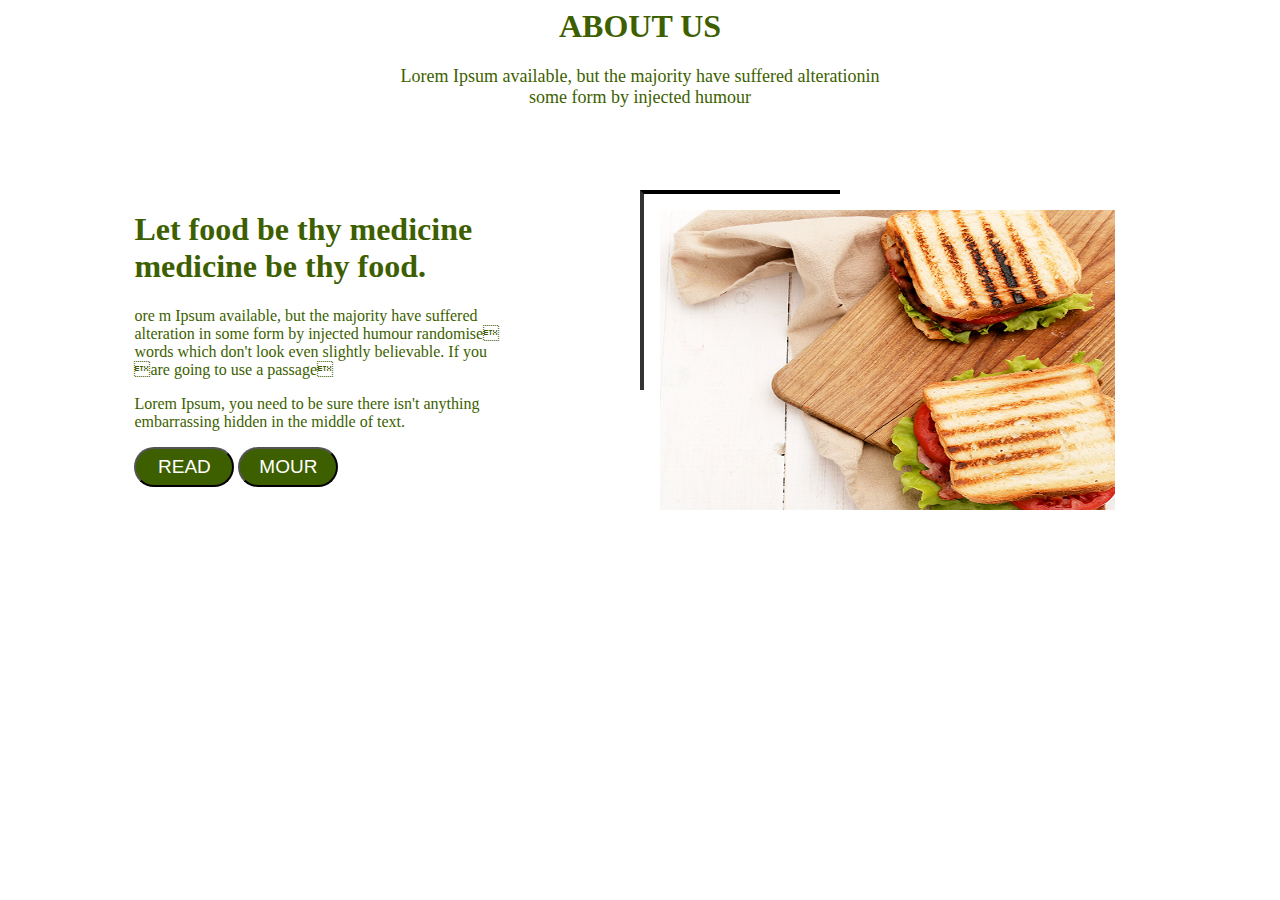
<file: new.html>
<html lang="en">
<head>
    <meta charset="UTF-8">
    <meta name="viewport" content="width=device-width, initial-scale=1.0">
    <title>Document</title>
<link rel="#"  href="style.css">
<style>
      *{
    box-sizing:border-box;
    color:#3D5F00;
    }
.row{
    width: 100%;
}
.column{
    margin-left:5%;
width:40%;
height: 400px;
margin-top:5%;
float: left;
margin-left:10%;
}
@media screen and (max-width:800px) {
    .column{
       width:40%;
    }   
   }
@media screen and (max-width:700px) {
 .column{
    width:90%;
 }   
}
.column-side{
width:40%;
height: 400px;
float: left;
margin-top:5%;
}
@media screen and (max-width:950px) {
    .column-side{
       width:43%;
       margin-left: 6%;
        }   
   }
@media screen and (max-width:600px) {
 .column-side{
    width:95%;
 }   
}
</style>
</head>
<div class="row">
    <h1 style="text-align: center;color:#3D5F00;">ABOUT US</h1>
    <p style="text-align: center;color:#3D5F00;font-size: 18px;">Lorem Ipsum available, but the majority have suffered alterationin<br> some form by injected humour</p>
    <div class="column">
      <h1 style="color:#3D5F00">Let food be thy medicine<br>medicine be thy food.</h1 >
      <p style="color:#3D5F00">ore m Ipsum available, but the majority have suffered<br>alteration in some form by injected humour randomise<br>words which don't look even slightly believable. If you<br>are going to use a passage</p>
    <p style="color:#3D5F00">Lorem Ipsum, you need to be sure there isn't anything<br>embarrassing hidden in the middle of text.</p>
  <button style="width:100px;height:40px;background-color:#3D5F00;border-radius: 50px;color: white;font-size: 19px;">READ </button> 
  <button style="width:100px;height:40px;background-color:#3D5F00;border-radius: 50px;color: white;font-size: 19px;">MOUR</button>
  </div>
    <div class="column-side">

      <div class="one" style="height: 200px; width:200px;border-top:4px solid black;border-left: 4px solid #333;position: absolute;"></div>
    <img src="2.jpg" style="position: relative;margin-top: 20px;margin-left: 20px;width: 90%;height: 300px;">
    </div>
  </div>
</file>
